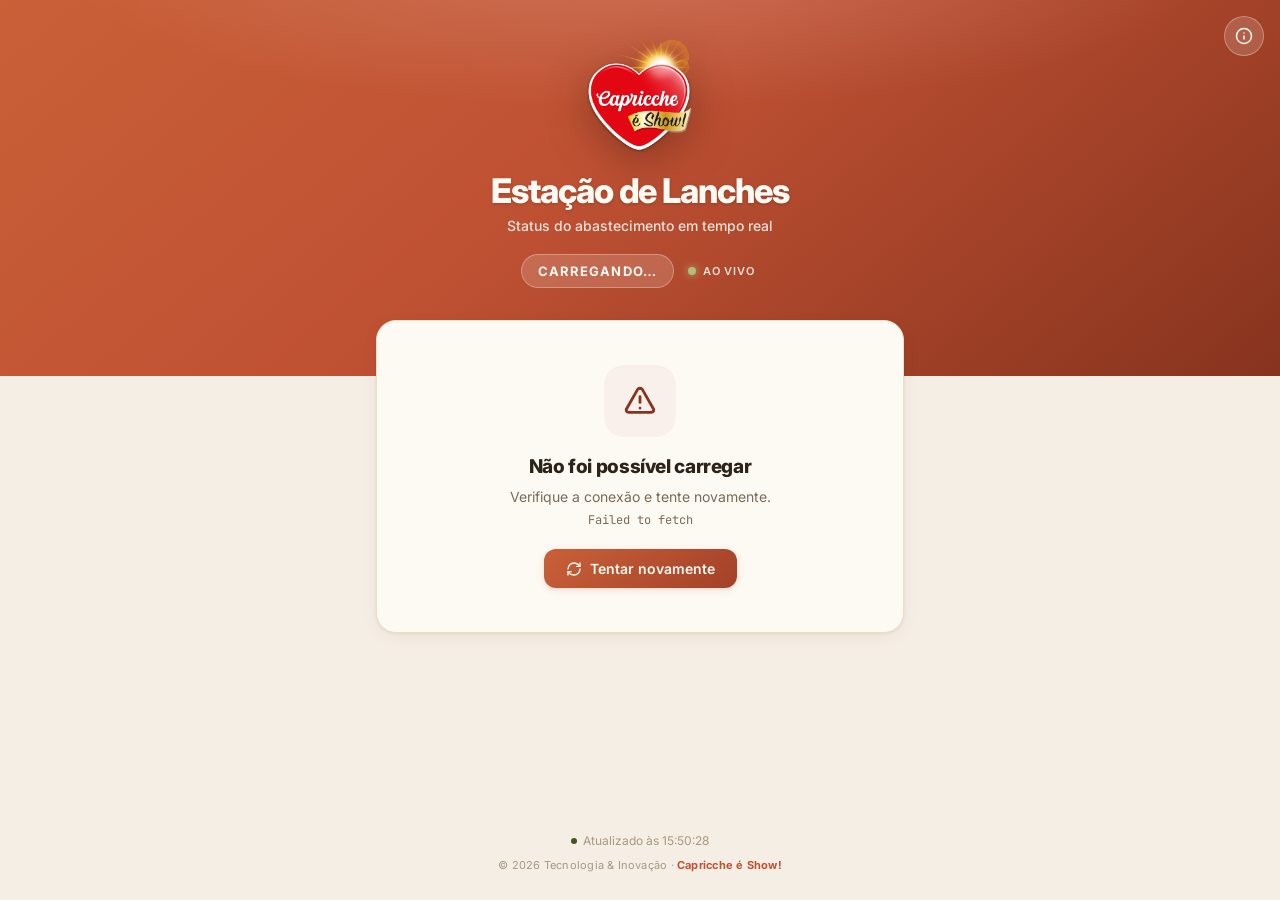
<file: index.html>
﻿<!DOCTYPE html>
<html lang="pt-BR">
<head>
<meta charset="UTF-8"/>
<meta name="viewport" content="width=device-width, initial-scale=1.0"/>
<meta name="description" content="Status de abastecimento em tempo real das Estações de Lanches Capricche."/>
<title>Capricche Conectada</title>

<link rel="icon" type="image/png" href="favicon.png"/>
<link rel="apple-touch-icon" href="apple-touch-icon.png"/>

<link rel="preconnect" href="https://fonts.googleapis.com"/>
<link rel="preconnect" href="https://fonts.gstatic.com" crossorigin/>
<link href="https://fonts.googleapis.com/css2?family=Inter:wght@400;500;600;700;800&family=JetBrains+Mono:wght@500;700&display=swap" rel="stylesheet"/>

<link rel="stylesheet" href="81aec61e.css"/>
</head>
<body>

<header class="hero">
  <button type="button" class="btn-info" id="btn-info" aria-label="Sobre esta página" aria-haspopup="dialog">
    <svg width="18" height="18" viewBox="0 0 24 24" fill="none" stroke="currentColor" stroke-width="2" stroke-linecap="round" stroke-linejoin="round" aria-hidden="true"><circle cx="12" cy="12" r="10"/><path d="M12 16v-4"/><path d="M12 8h.01"/></svg>
  </button>
  <div class="hero-inner">
    <div class="logo-chip enter"><img src="logo_capricche.png" alt="Capricche é Show!"/></div>
    <h1 class="enter enter-1">Estação de Lanches</h1>
    <p class="hero-sub enter enter-2">Status do abastecimento em tempo real</p>
    <div class="hero-pills enter enter-3">
      <span class="pill-setor" id="banner-setor">Carregando…</span>
      <span class="pill-live"><span class="dot" aria-hidden="true"></span> Ao vivo</span>
    </div>
  </div>
</header>

<main class="container">
  <div id="conteudo" aria-live="polite">
    <div class="skeleton enter enter-4">
      <div class="sk-line sk-w40"></div>
      <div class="sk-line sk-h32 sk-w70"></div>
      <div class="sk-line sk-w55"></div>
      <div class="sk-line"></div>
      <div class="sk-line sk-w70"></div>
    </div>
  </div>
</main>

<div class="modal-backdrop" id="modal-info" hidden>
  <div class="modal" role="dialog" aria-modal="true" aria-labelledby="modal-titulo">
    <div class="modal-head">
      <div class="icon-chip">
        <svg width="22" height="22" viewBox="0 0 24 24" fill="none" stroke="currentColor" stroke-width="2" stroke-linecap="round" stroke-linejoin="round" aria-hidden="true"><path d="M12 2a10 10 0 1 0 10 10 4 4 0 0 1-5-5 4 4 0 0 1-5-5"/><path d="M8.5 8.5v.01"/><path d="M16 15.5v.01"/><path d="M12 12v.01"/><path d="M11 17v.01"/><path d="M7 14v.01"/></svg>
      </div>
      <h2 id="modal-titulo">Sobre esta página</h2>
      <button type="button" class="modal-close" id="modal-fechar" aria-label="Fechar">
        <svg width="16" height="16" viewBox="0 0 24 24" fill="none" stroke="currentColor" stroke-width="2" stroke-linecap="round" stroke-linejoin="round" aria-hidden="true"><path d="M18 6 6 18"/><path d="m6 6 12 12"/></svg>
      </button>
    </div>
    <p>Este painel mostra, em tempo real, o status de abastecimento da Estação de Lanches Capricche do seu setor.</p>
    <div class="modal-list">
      <div class="modal-item">
        <svg width="15" height="15" viewBox="0 0 24 24" fill="none" stroke="currentColor" stroke-width="2" stroke-linecap="round" stroke-linejoin="round" aria-hidden="true"><rect width="8" height="4" x="8" y="2" rx="1" ry="1"/><path d="M16 4h2a2 2 0 0 1 2 2v14a2 2 0 0 1-2 2H6a2 2 0 0 1-2-2V6a2 2 0 0 1 2-2h2"/></svg>
        <span><strong>Último abastecimento</strong> — quem abasteceu a estação, em que data e horário.</span>
      </div>
      <div class="modal-item">
        <svg width="15" height="15" viewBox="0 0 24 24" fill="none" stroke="currentColor" stroke-width="2" stroke-linecap="round" stroke-linejoin="round" aria-hidden="true"><path d="M12 2a10 10 0 1 0 10 10 4 4 0 0 1-5-5 4 4 0 0 1-5-5"/><path d="M8.5 8.5v.01"/><path d="M16 15.5v.01"/><path d="M12 12v.01"/><path d="M11 17v.01"/><path d="M7 14v.01"/></svg>
        <span><strong>Biscoitos nos potes</strong> — quais biscoitos estão disponíveis em cada pote da estação e a linha de produção de origem.</span>
      </div>
      <div class="modal-item">
        <svg width="15" height="15" viewBox="0 0 24 24" fill="none" stroke="currentColor" stroke-width="2" stroke-linecap="round" stroke-linejoin="round" aria-hidden="true"><path d="M3 12a9 9 0 0 1 9-9 9.75 9.75 0 0 1 6.74 2.74L21 8"/><path d="M21 3v5h-5"/><path d="M21 12a9 9 0 0 1-9 9 9.75 9.75 0 0 1-6.74-2.74L3 16"/><path d="M8 16H3v5"/></svg>
        <span><strong>Atualização automática</strong> — as informações são atualizadas sozinhas a cada novo abastecimento, sem precisar recarregar a página.</span>
      </div>
    </div>
    <button type="button" class="btn-primary" id="modal-ok">Entendi</button>
  </div>
</div>

<footer class="footer">
  <div class="sync"><span class="dot" aria-hidden="true"></span> <span id="sync-info">Sincronizando…</span></div>
  <div class="copy">© 2026 Tecnologia &amp; Inovação · <strong>Capricche é Show!</strong></div>
</footer>

<script src="55a1a2d5.js"></script>
</body>
</html>
</file>
<file: 81aec61e.css>
﻿/* ── Design tokens (portal Capricche Conectada) ─────────────────────── */
:root{
  --color-bg:          #F5EEE5;
  --color-card:        #FDFAF4;
  --color-border:      #E8DECE;
  --color-hover:       #EDE3C8;

  --color-text:        #2C2418;
  --color-text-muted:  #7A6A58;
  --color-text-subtle: #A89880;

  --terra-400: #C96038;
  --terra-500: #BF5133;
  --terra-600: #A34128;
  --terra-700: #87331E;

  --sand-100:  #F8F0DC;
  --sand-200:  #EDE3C8;

  --olive-bg:   #EEF2E6;
  --olive-text: #475321;

  --ochre-bg:   #FBF4E2;
  --ochre-text: #7C5C15;

  --red-bg:     #FAF0EB;
  --red-text:   #87331E;

  --shadow-soft: 0 1px 3px rgba(100,60,20,.07), 0 4px 16px rgba(100,60,20,.06);
  --shadow-warm: 0 2px 8px rgba(191,81,51,.14), 0 1px 3px rgba(100,60,20,.08);

  --ease-out: cubic-bezier(.22, 1, .36, 1);
}

@media (prefers-color-scheme: dark){
  :root{
    --color-bg:          #1E1812;
    --color-card:        #2A201A;
    --color-border:      #3E2E24;
    --color-hover:       #3A2820;

    --color-text:        #F2E8DA;
    --color-text-muted:  #B0927A;
    --color-text-subtle: #7A6055;

    --terra-400: #DB7055;
    --terra-500: #DB7055;
    --terra-600: #B85C38;
    --terra-700: #87331E;

    --sand-100:  #3E2E20;
    --sand-200:  #3E2E24;

    --olive-bg:   rgba(94,107,44,.18);
    --olive-text: #AEBF7A;

    --ochre-bg:   rgba(202,152,40,.18);
    --ochre-text: #EACC68;

    --red-bg:     rgba(191,81,51,.18);
    --red-text:   #E8A882;

    --shadow-soft: 0 1px 3px rgba(0,0,0,.25), 0 4px 16px rgba(0,0,0,.20);
  }
}

/* ── Base ────────────────────────────────────────────────────────────── */
*{ box-sizing:border-box; }

html, body{
  margin:0;
  background:var(--color-bg);
  color:var(--color-text);
  font-family:"Inter", system-ui, sans-serif;
  -webkit-font-smoothing:antialiased;
}

body{
  min-height:100vh;
  display:flex;
  flex-direction:column;
}

*:focus-visible{
  outline:2px solid var(--terra-500);
  outline-offset:2px;
  border-radius:4px;
}
*:focus:not(:focus-visible){ outline:none; }

.mono{ font-family:"JetBrains Mono", ui-monospace, monospace; font-variant-numeric:tabular-nums; }

/* ── Animações de entrada ────────────────────────────────────────────── */
@keyframes fade-up{
  from{ opacity:0; transform:translateY(14px); }
  to  { opacity:1; transform:translateY(0); }
}
@keyframes pulse-dot{
  0%, 100%{ opacity:1; transform:scale(1); }
  50%     { opacity:.45; transform:scale(.8); }
}
@keyframes shimmer{
  from{ background-position:200% 0; }
  to  { background-position:-200% 0; }
}
.enter{ animation:fade-up .45s var(--ease-out) both; }
.enter-1{ animation-delay:.05s; }
.enter-2{ animation-delay:.10s; }
.enter-3{ animation-delay:.15s; }
.enter-4{ animation-delay:.20s; }
.enter-5{ animation-delay:.25s; }
.enter-6{ animation-delay:.30s; }

@media (prefers-reduced-motion: reduce){
  *, *::before, *::after{ animation:none !important; transition:none !important; }
}

/* ── Hero ────────────────────────────────────────────────────────────── */
.hero{
  background:linear-gradient(140deg, var(--terra-400) 0%, var(--terra-500) 45%, var(--terra-700) 100%);
  padding:36px 20px 88px;
  text-align:center;
  position:relative;
  overflow:hidden;
}
.hero::before{
  content:"";
  position:absolute;
  inset:0;
  background:radial-gradient(ellipse 70% 60% at 50% -10%, rgba(255,255,255,.16), transparent 65%);
  pointer-events:none;
}
.hero-inner{ position:relative; max-width:560px; margin:0 auto; }

.logo-chip{
  margin:0 auto 16px;
  display:flex;
  align-items:center;
  justify-content:center;
}
.logo-chip img{
  width:118px;
  height:118px;
  object-fit:contain;
  display:block;
  filter:drop-shadow(0 10px 22px rgba(60,20,5,.40));
}

.hero h1{
  margin:0 0 6px;
  color:#FDFAF4;
  font-size:clamp(26px, 6vw, 34px);
  font-weight:800;
  letter-spacing:-.03em;
  text-shadow:0 1px 3px rgba(60,20,5,.25);
}
.hero-sub{
  margin:0 0 20px;
  color:rgba(253,250,244,.85);
  font-size:14px;
  font-weight:500;
}

.hero-pills{
  display:flex;
  justify-content:center;
  align-items:center;
  gap:10px;
  flex-wrap:wrap;
}
.pill-setor{
  display:inline-flex;
  align-items:center;
  gap:7px;
  background:rgba(253,250,244,.16);
  border:1px solid rgba(253,250,244,.30);
  backdrop-filter:blur(6px);
  color:#FDFAF4;
  font-size:13px;
  font-weight:700;
  text-transform:uppercase;
  letter-spacing:.08em;
  padding:8px 16px;
  border-radius:999px;
}
.pill-live{
  display:inline-flex;
  align-items:center;
  gap:7px;
  color:rgba(253,250,244,.85);
  font-size:11px;
  font-weight:600;
  text-transform:uppercase;
  letter-spacing:.08em;
  padding:8px 4px;
}
.pill-live .dot{
  width:8px;
  height:8px;
  border-radius:999px;
  background:#AEBF7A;
  box-shadow:0 0 8px rgba(174,191,122,.9);
  animation:pulse-dot 2s ease-in-out infinite;
}

/* ── Conteúdo ────────────────────────────────────────────────────────── */
.container{
  flex:1;
  width:100%;
  max-width:560px;
  margin:-56px auto 0;
  padding:0 16px 48px;
  position:relative;
}

.card{
  background:var(--color-card);
  border:1px solid var(--color-border);
  border-radius:20px;
  box-shadow:var(--shadow-soft);
  overflow:hidden;
}

.card-head{
  display:flex;
  align-items:center;
  justify-content:space-between;
  gap:10px;
  padding:14px 20px 12px;
  background:linear-gradient(to bottom, var(--sand-100), transparent);
}
.card-head .label{
  font-size:11px;
  font-weight:700;
  text-transform:uppercase;
  letter-spacing:.10em;
  color:var(--color-text-muted);
  display:inline-flex;
  align-items:center;
  gap:7px;
}
.card-head .label svg{ color:var(--terra-500); }

.badge{
  display:inline-flex;
  align-items:center;
  gap:5px;
  font-size:11px;
  font-weight:700;
  padding:4px 10px;
  border-radius:999px;
}
.badge-ok  { background:var(--olive-bg); color:var(--olive-text); }
.badge-warn{ background:var(--ochre-bg); color:var(--ochre-text); }

/* Resumo: horário em destaque + data + abastecedor */
.summary{
  display:grid;
  grid-template-columns:repeat(2, 1fr);
  gap:1px;
  background:var(--color-border);
  border-top:1px solid var(--color-border);
}
.stat{
  background:var(--color-card);
  padding:16px 12px 18px;
  text-align:center;
}
.stat .stat-label{
  display:flex;
  align-items:center;
  justify-content:center;
  gap:5px;
  font-size:10px;
  font-weight:700;
  text-transform:uppercase;
  letter-spacing:.09em;
  color:var(--color-text-subtle);
  margin-bottom:7px;
}
.stat .stat-label svg{ color:var(--terra-500); }
.stat .stat-value{
  font-size:16px;
  font-weight:700;
  letter-spacing:-.01em;
  color:var(--color-text);
  overflow-wrap:anywhere;
}
.stat .stat-value.big{ font-size:22px; }

@media (max-width: 420px){
  .summary{ grid-template-columns:1fr; }
  .stat{
    display:flex;
    align-items:center;
    justify-content:space-between;
    text-align:right;
    padding:13px 20px;
  }
  .stat .stat-label{ margin-bottom:0; }
  .stat .stat-value.big{ font-size:19px; }
}

/* ── Potes ───────────────────────────────────────────────────────────── */
.section-head{
  display:flex;
  align-items:center;
  justify-content:space-between;
  margin:28px 4px 12px;
}
.section-head .label{
  font-size:11px;
  font-weight:700;
  text-transform:uppercase;
  letter-spacing:.10em;
  color:var(--color-text-muted);
  display:inline-flex;
  align-items:center;
  gap:7px;
}
.section-head .label svg{ color:var(--terra-500); }
.section-head .count{
  font-size:12px;
  font-weight:700;
  color:var(--terra-500);
}

.pote{
  display:flex;
  align-items:center;
  gap:14px;
  background:var(--color-card);
  border:1px solid var(--color-border);
  border-radius:16px;
  padding:14px 16px;
  margin-bottom:10px;
  box-shadow:var(--shadow-soft);
  transition:border-color .15s ease, transform .15s ease;
}
.pote:hover{ border-color:var(--terra-400); transform:translateY(-1px); }
.pote:last-child{ margin-bottom:0; }

.pote-num{
  width:40px;
  height:40px;
  border-radius:12px;
  display:flex;
  align-items:center;
  justify-content:center;
  font-family:"JetBrains Mono", ui-monospace, monospace;
  font-size:16px;
  font-weight:700;
  flex-shrink:0;
  background:linear-gradient(140deg, var(--terra-400), var(--terra-600));
  color:#FDFAF4;
  box-shadow:var(--shadow-warm);
}

.pote-info{
  flex:1;
  min-width:0;
  display:flex;
  justify-content:space-between;
  align-items:center;
  gap:10px;
  flex-wrap:wrap;
}
.pote-nome{
  font-size:15px;
  font-weight:700;
  letter-spacing:-.01em;
  color:var(--color-text);
}
.pote-linha{
  display:inline-flex;
  align-items:center;
  gap:5px;
  font-size:11px;
  font-weight:600;
  color:var(--color-text-muted);
  background:var(--sand-200);
  padding:4px 10px;
  border-radius:999px;
  white-space:nowrap;
}
.pote-linha svg{ flex-shrink:0; }

/* Nenhum pote abastecido */
.sem-potes{
  border:1px dashed var(--color-border);
  border-radius:16px;
  padding:26px 20px;
  text-align:center;
  color:var(--color-text-subtle);
  font-size:14px;
}
.sem-potes svg{ display:block; margin:0 auto 8px; color:var(--color-text-subtle); }

/* ── Estados: carregando / aguardando / erro ─────────────────────────── */
.skeleton{
  border-radius:20px;
  border:1px solid var(--color-border);
  background:var(--color-card);
  box-shadow:var(--shadow-soft);
  padding:20px;
}
.sk-line{
  height:14px;
  border-radius:8px;
  background:linear-gradient(90deg, var(--color-hover) 25%, var(--sand-100) 50%, var(--color-hover) 75%);
  background-size:200% 100%;
  animation:shimmer 1.4s linear infinite;
  margin-bottom:12px;
}
.sk-line:last-child{ margin-bottom:0; }
.sk-w40{ width:40%; } .sk-w70{ width:70%; } .sk-w55{ width:55%; }
.sk-h32{ height:32px; }

.estado{
  background:var(--color-card);
  border:1px solid var(--color-border);
  border-radius:20px;
  padding:44px 24px;
  text-align:center;
  box-shadow:var(--shadow-soft);
}
.estado .icon-wrap{
  width:72px;
  height:72px;
  margin:0 auto 18px;
  border-radius:20px;
  display:flex;
  align-items:center;
  justify-content:center;
  background:linear-gradient(140deg, var(--sand-100), var(--sand-200));
  color:var(--terra-500);
}
.estado h2{
  margin:0 0 8px;
  font-size:19px;
  font-weight:800;
  letter-spacing:-.02em;
  color:var(--color-text);
}
.estado p{
  margin:0;
  font-size:14px;
  line-height:1.55;
  color:var(--color-text-muted);
}

.estado.erro .icon-wrap{
  background:var(--red-bg);
  color:var(--red-text);
}
.btn-retry{
  margin-top:20px;
  display:inline-flex;
  align-items:center;
  gap:8px;
  font-family:inherit;
  font-size:14px;
  font-weight:600;
  color:#FDFAF4;
  background:linear-gradient(140deg, var(--terra-400), var(--terra-600));
  border:none;
  border-radius:12px;
  padding:11px 22px;
  cursor:pointer;
  box-shadow:var(--shadow-warm);
  transition:filter .15s ease, transform .15s ease;
}
.btn-retry:hover{ filter:brightness(1.08); transform:translateY(-1px); }
.btn-retry:active{ transform:translateY(0); }

/* ── Botão de informação + Modal ─────────────────────────────────────── */
.btn-info{
  position:absolute;
  top:16px;
  right:16px;
  z-index:2;
  width:40px;
  height:40px;
  display:flex;
  align-items:center;
  justify-content:center;
  background:rgba(253,250,244,.16);
  border:1px solid rgba(253,250,244,.30);
  backdrop-filter:blur(6px);
  border-radius:999px;
  color:#FDFAF4;
  cursor:pointer;
  transition:background .15s ease;
}
.btn-info:hover{ background:rgba(253,250,244,.28); }

@keyframes modal-in{
  from{ opacity:0; transform:translateY(12px) scale(.97); }
  to  { opacity:1; transform:translateY(0) scale(1); }
}
.modal-backdrop{
  position:fixed;
  inset:0;
  z-index:50;
  display:flex;
  align-items:center;
  justify-content:center;
  padding:16px;
  background:rgba(30,20,10,.45);
  backdrop-filter:blur(4px);
  animation:fade-up .2s ease-out both;
}
.modal-backdrop[hidden]{ display:none; }

.modal{
  background:var(--color-card);
  border:1px solid var(--color-border);
  border-radius:24px;
  max-width:440px;
  width:100%;
  padding:26px 24px 24px;
  box-shadow:0 25px 60px rgba(20,10,5,.35);
  animation:modal-in .28s var(--ease-out) both;
}
.modal-head{
  display:flex;
  align-items:center;
  gap:12px;
  margin-bottom:14px;
}
.modal-head .icon-chip{
  width:44px;
  height:44px;
  flex-shrink:0;
  border-radius:14px;
  display:flex;
  align-items:center;
  justify-content:center;
  background:linear-gradient(140deg, var(--terra-400), var(--terra-600));
  color:#FDFAF4;
  box-shadow:var(--shadow-warm);
}
.modal-head h2{
  flex:1;
  margin:0;
  font-size:17px;
  font-weight:800;
  letter-spacing:-.02em;
  color:var(--color-text);
}
.modal-close{
  width:34px;
  height:34px;
  flex-shrink:0;
  display:flex;
  align-items:center;
  justify-content:center;
  background:transparent;
  border:1px solid var(--color-border);
  border-radius:10px;
  color:var(--color-text-muted);
  cursor:pointer;
  transition:background .15s ease, color .15s ease;
}
.modal-close:hover{ background:var(--color-hover); color:var(--color-text); }

.modal p{
  margin:0 0 16px;
  font-size:14px;
  line-height:1.55;
  color:var(--color-text-muted);
}
.modal-list{
  display:flex;
  flex-direction:column;
  gap:10px;
  margin:0 0 20px;
}
.modal-item{
  display:flex;
  align-items:flex-start;
  gap:10px;
  font-size:13px;
  line-height:1.5;
  color:var(--color-text);
  background:var(--sand-100);
  border-radius:12px;
  padding:10px 12px;
}
.modal-item svg{ flex-shrink:0; margin-top:2px; color:var(--terra-500); }
.modal-item strong{ font-weight:700; }

.btn-primary{
  width:100%;
  display:inline-flex;
  align-items:center;
  justify-content:center;
  gap:8px;
  font-family:inherit;
  font-size:14px;
  font-weight:600;
  color:#FDFAF4;
  background:linear-gradient(140deg, var(--terra-400), var(--terra-600));
  border:none;
  border-radius:12px;
  padding:12px 22px;
  cursor:pointer;
  box-shadow:var(--shadow-warm);
  transition:filter .15s ease;
}
.btn-primary:hover{ filter:brightness(1.08); }

/* ── Rodapé ──────────────────────────────────────────────────────────── */
.footer{
  text-align:center;
  padding:20px 16px 28px;
  font-size:12px;
  color:var(--color-text-subtle);
}
.footer strong{ color:var(--terra-500); font-weight:700; }
.footer .sync{
  display:inline-flex;
  align-items:center;
  gap:6px;
  margin-top:6px;
}
.footer .sync .dot{
  width:6px;
  height:6px;
  border-radius:999px;
  background:var(--olive-text);
  animation:pulse-dot 2s ease-in-out infinite;
}
.footer .copy{
  margin-top:10px;
  font-size:11px;
  letter-spacing:.02em;
}
</file>
